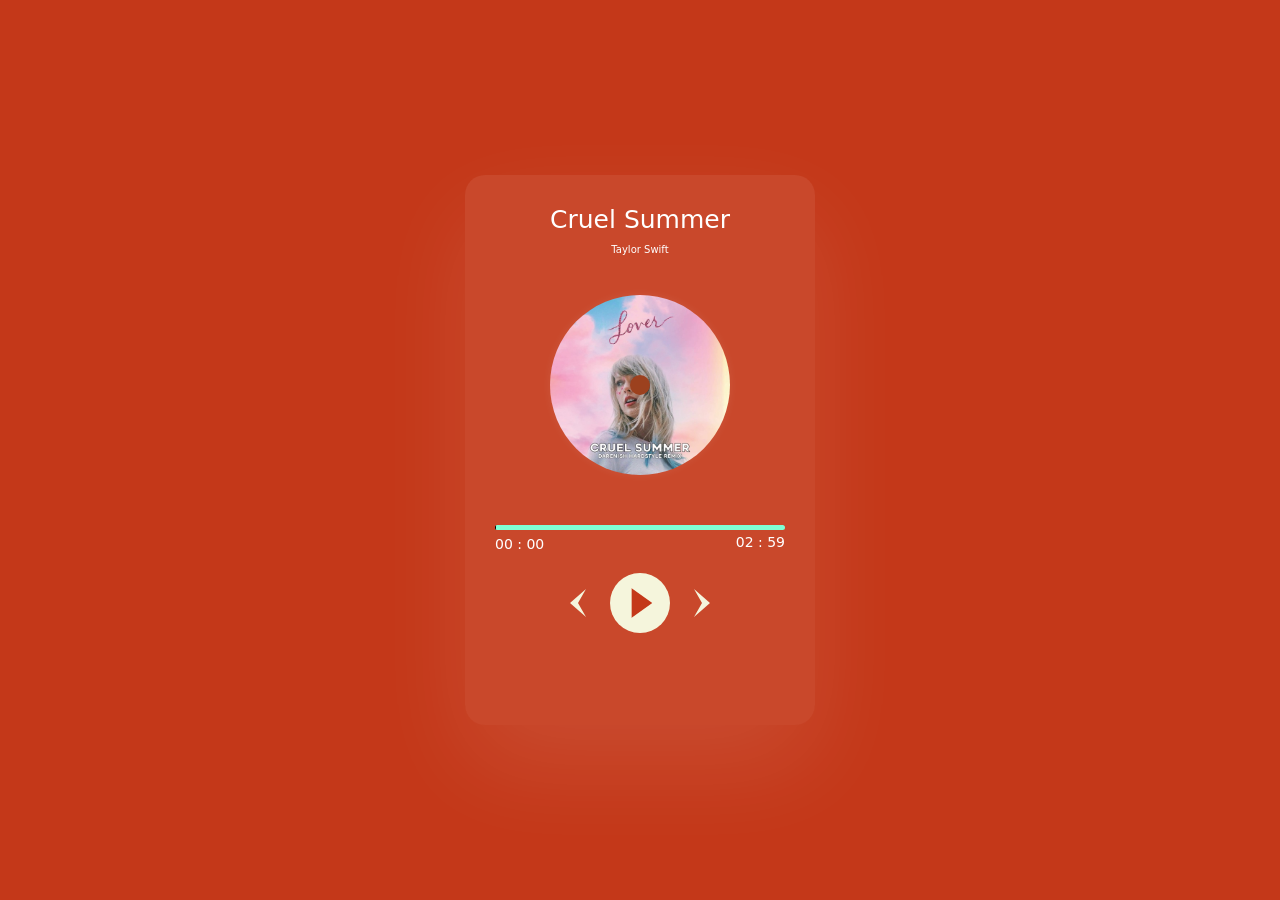
<file: index.html>
<!DOCTYPE html>
<html lang="en">
<head>
    <meta charset="UTF-8">
    <meta name="viewport" content="width=device-width, initial-scale=1.0">
    <title>Music App</title>
    <link rel="stylesheet" href="style.css">
</head>
<body>
    <audio src="" id="audio"></audio>
    <div class="music-player">
        <h1 class="music-name">Cruel Summer</h1>
        <p class="artist-name">Taylor Swift</p>
        <div class="disk"></div>
        <div class="song-slider">
            <input type="range" value="0" class="seek-bar">
            <span class="current-time">00:00</span>
            <span class="song-duration">00:00</span>
        </div>
        <div class="controls">
            <button class="btn backward-btn"></button>
            <button class="play-btn pause">
                <span></span>
                <span></span>
            </button>
            <button class="btn forward-btn"></button>
        </div>
    </div>
    
    
    
    
    
    <script src="javascript.js"></script>
    <script src="app.js"></script>
</body>
</html>
</file>
<file: style.css>
*{
    margin: 0;
    padding: 0;
    box-sizing: border-box;
}

body{
    width: 100%;
    height: 100vh;
    display: flex;
    justify-content: center;
    align-items: center;
    background-color: rgb(196, 56, 25);
    font-family: system-ui, -apple-system, BlinkMacSystemFont, 'Segoe UI', Roboto, Oxygen, Ubuntu, Cantarell, 'Open Sans', 'Helvetica Neue', sans-serif;
}

.music-player{
    width: 350px;
    height: 550px;
    border-radius: 20px;
    background: rgba(255, 255, 255, 0.08);
    box-shadow: 0 40px 100px rgba(255, 255, 255, 0.1);
    padding: 30px;
    overflow: hidden;
    color: white;
}

.music-name,
.artist-name{
    text-align: center;
    text transform: capitalize;
}

.music-name{
    font-size: 25px;
    font-weight: 500;
    margin-bottom: 10px;
}

.artist-name{
    font-size: 10px;
}

.disk{
    position: relative;
    display: block;
    margin: 40px auto;
    width: 180px;
    height: 180px;
    border-radius: 50%;
    background: black;
    background-image: url(images/cruel\ summer.jpg);
    background-size: cover;
    box-shadow: 0 0 10px rgba(255, 255, 255, 0.08);
    animation: rotate 20s linear infinite;
    animation-play-state: paused;
}

.disk.play{
    animation-play-state: running;
}

.disk::before{
    content: ' ';
    position: absolute;
    top: 50%;
    left: 50%;
    transform: translate(-50%, -50%);
    width: 20px;
    height: 20px;
    border-radius: 50%;
    background: rgb(156, 65, 30);
}

.song-slider{
    width: 100%;
    position: relative;
}

.seek-bar{
    -webkit-appearance: none;
    width: 100%;
    height: 5px;
    border-radius: 10px;
    background: aquamarine;
    overflow: hidden;
    cursor: pointer;
}

.seek-bar::-webkit-slider-thumb{
    -webkit-appearance: none;
    width: 0.1px;
    height: 20px;
    background: black;
    box-shadow: -400px 0 0 400px #346879;
}

.current-time,
.song-duration{
    font-size: 14px;
}

.song-duration{
    position: absolute;
    right: 0;
}

.controls{
    width: 100%;
    display: flex;
    justify-content: center;
    align-items: center;
    margin: auto;
    margin-top: 20px;
}

.play-btn{
    position: relative;
    width: 60px;
    height: 60px;
    border-radius: 50%;
    background-color: beige;
    cursor: pointer;
    border: none;
    clip-path: polygon(0 0, 100% 0, 100% 100%, 0% 100%);
}

.play-btn span{
    position: absolute;
    top: 50%;
    left: 25%;
    transform: translateY(-50%);
    width: 10px;
    height: 30px;
    border-radius: 3px;
    background: rgb(196, 56, 25);
    transition: .5s;
}

.play-btn span:nth-child(2){
    left: 55%;
    transform-origin: center;
}

.play-btn.pause span:nth-child(2){
    transform: translateY(-50%) scaleY(0);
}

.play-btn.pause span:nth-child(1){
    width: 35%;
    left: 53%;
    transform: translate(-50%, -50%);
    border-radius: 0;
    clip-path: polygon(0 0, 100% 50%, 100% 50%, 0% 100%);
}

.play-btn.pause{
    animation: pulse 2s linear infinite;
}

@keyframes pulse{
    0%{
        box-shadow: 0;
    }
    50%{
        box-shadow: 0 0 0 2px rgba(255, 255, 255, 0.1);
    }
    100%{
        box-shadow: 0 0 0 3px rgba(255, 255, 255, 0.4);
    }
}

.backward-btn{
    position: relative;
    width: 60px;
    height: 60px;
    border-radius: 50%;
    background-color: beige;
    cursor: pointer;
    border: none;
    clip-path: polygon(40% 15%, 0 50%, 40% 85%, 20% 50%, 20% 50%);
}

.forward-btn{
    position: relative;
    width: 60px;
    height: 60px;
    border-radius: 50%;
    background-color: beige;
    cursor: pointer;
    border: none;
    clip-path: polygon(60% 15%, 100% 50%, 60% 85%, 80% 50%, 80% 50%);
}

.btn{
    width: 40px;
    height: 40px;
    background-color: beige;
    border-radius: 50%;
    display: flex;
    justify-content: center;
    align-items: center;
    border: none;
    cursor: pointer;
}

@keyframes rotate{
    0%{
        transform: rotate(0);
    }
    100%{
        transform: rotate(360deg);
    }
}
</file>
